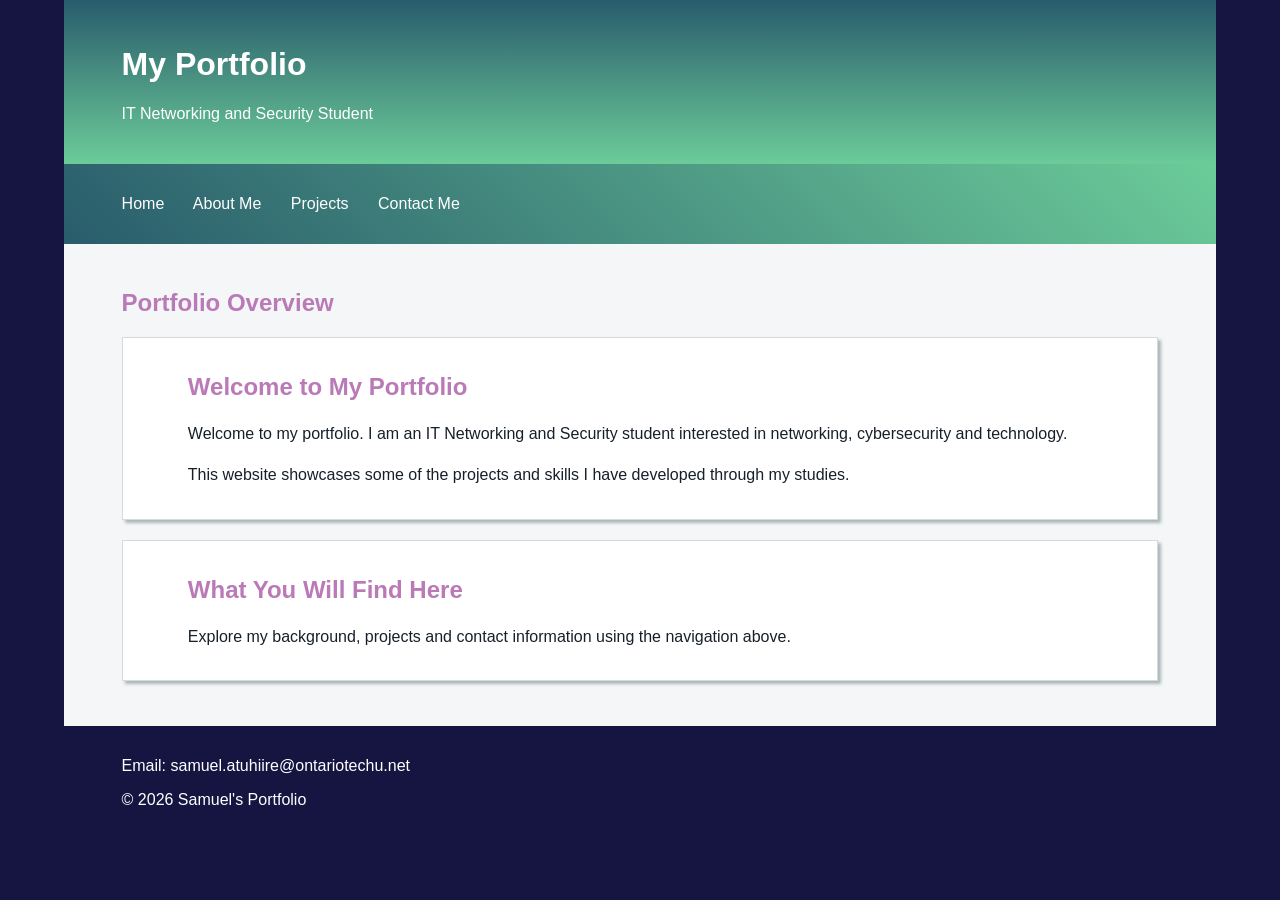
<file: index.html>
<!DOCTYPE HTML>
<html>

<head>
<meta charset="UTF-8">
<title>My Portfolio</title>
<meta name="viewport" content="width=device-width">

<link href="full.css" rel="stylesheet" type="text/css"
media="only screen and (min-width:960px)">

<link href="tablet.css" rel="stylesheet" type="text/css"
media="only screen and (min-width:481px) and (max-width:960px)">

<link href="phone.css" rel="stylesheet" type="text/css"
media="only screen and (max-width:480px)">
</head>

<body>

<div id="wrapper">

<header>
<h1>My Portfolio</h1>
<p>IT Networking and Security Student</p>
</header>

<nav>
<p>
<a href="index.html">Home</a>
<a href="about.html">About Me</a>
<a href="projects.html">Projects</a>
<a href="contact.html">Contact Me</a>
</p>
</nav>

<article>
<h2>Portfolio Overview</h2>
<section>
<h2>Welcome to My Portfolio</h2>

<p>
Welcome to my portfolio. I am an IT Networking and Security student
interested in networking, cybersecurity and technology.
</p>

<p>
This website showcases some of the projects and skills I have developed
through my studies.
</p>
</section>

<section>
<h2>What You Will Find Here</h2>

<p>
Explore my background, projects and contact information using the
navigation above.
</p>
</section>

</article>

<footer>
<p>Email: samuel.atuhiire@ontariotechu.net</p>
<p>© 2026 Samuel's Portfolio</p>
</footer>

</div>

</body>
</html>
</file>
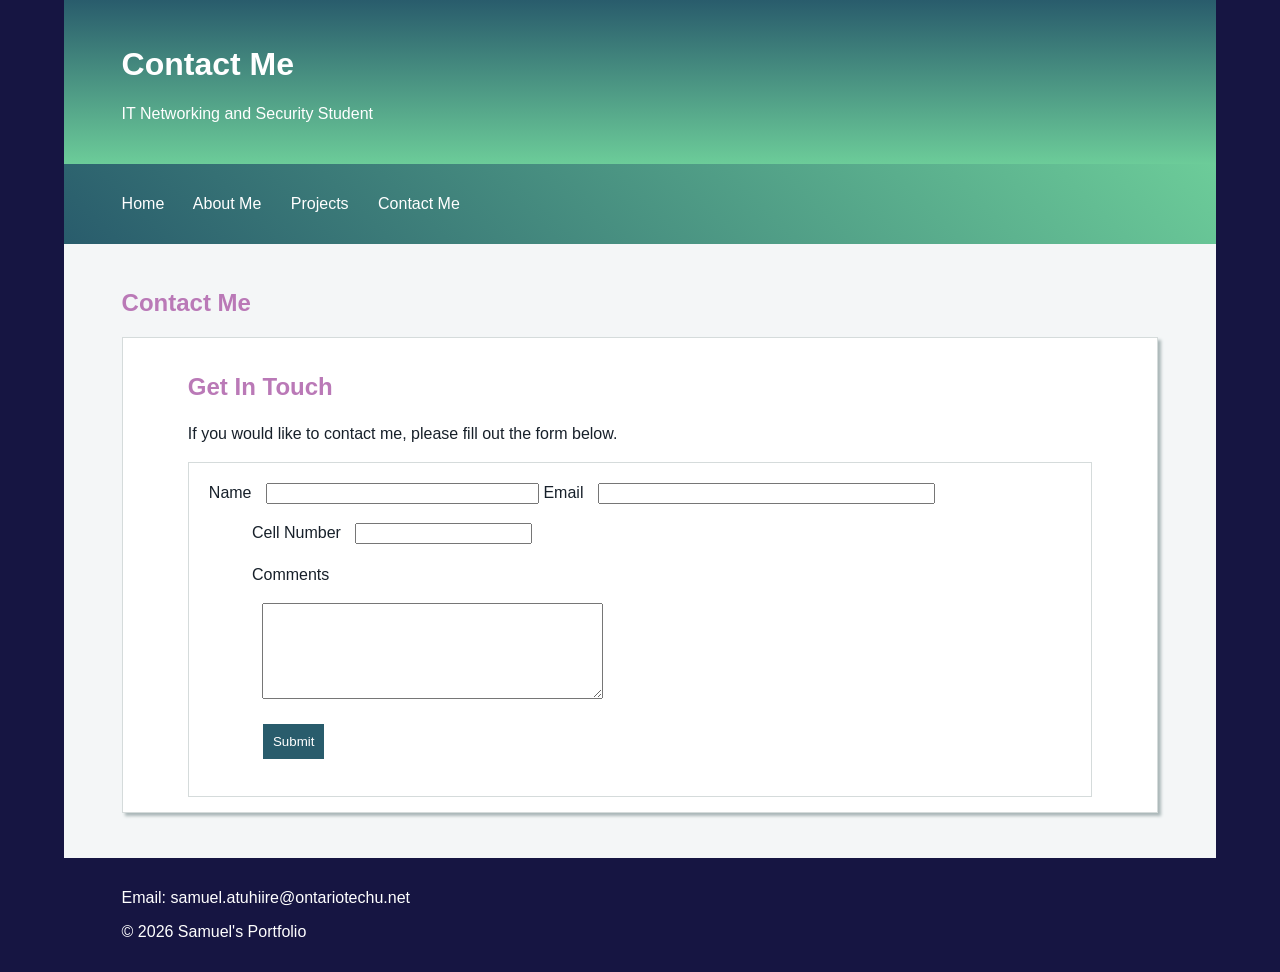
<file: contact.html>
<!DOCTYPE HTML>
<html>

<head>
<meta charset="UTF-8">
<title>Contact Me</title>
<meta name="viewport" content="width=device-width">

<link href="full.css" rel="stylesheet" type="text/css"
media="only screen and (min-width:960px)">

<link href="tablet.css" rel="stylesheet" type="text/css"
media="only screen and (min-width:481px) and (max-width:960px)">

<link href="phone.css" rel="stylesheet" type="text/css"
media="only screen and (max-width:480px)">
</head>

<body>

<div id="wrapper">

<header>
<h1>Contact Me</h1>
<p>IT Networking and Security Student</p>
</header>

<nav>
<p>
<a href="index.html">Home</a>
<a href="about.html">About Me</a>
<a href="projects.html">Projects</a>
<a href="contact.html">Contact Me</a>
</p>
</nav>

<article>
<h2>Contact Me</h2>
<section>
<h2>Get In Touch</h2>

<p>
If you would like to contact me, please fill out the form below.
</p>

<form action="mailto:samuel.atuhiire@ontariotechu.net" method="post"
enctype="text/plain" name="form">

<label for="name">Name</label>
<input type="text" name="name" id="name" size="32" required>

<label for="email">Email</label>
<input type="email" name="email" id="email" size="40" required>

<p>
<label for="phone">Cell Number</label>
<input type="tel" name="phone" id="phone" size="20" required>
</p>

<p>
<label for="comments">Comments</label>
</p>

<p>
<textarea name="comments" id="comments" rows="6" cols="40"></textarea>
</p>

<p>
<input type="submit" value="Submit">
</p>

</form>

</section>

</article>

<footer>
<p>Email: samuel.atuhiire@ontariotechu.net</p>
<p>© 2026 Samuel's Portfolio</p>
</footer>

</div>

</body>
</html>
</file>
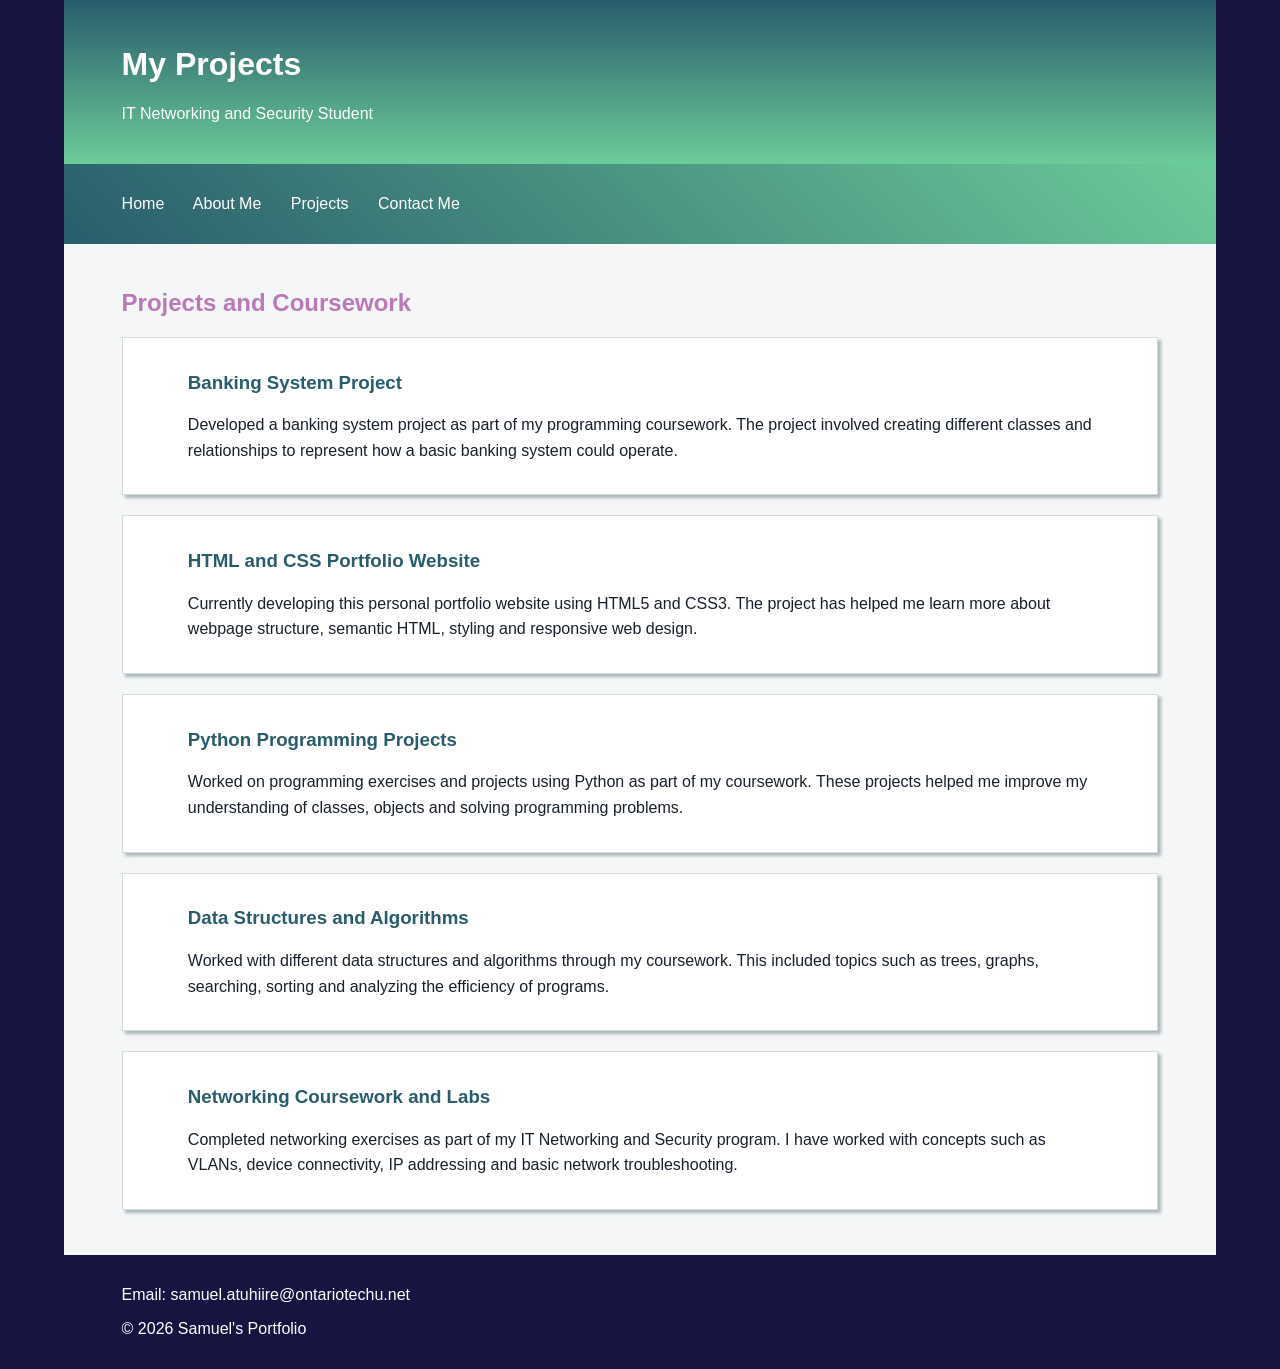
<file: projects.html>
<!DOCTYPE HTML>
<html>

<head>
<meta charset="UTF-8">
<title>Projects</title>
<meta name="viewport" content="width=device-width">

<link href="full.css" rel="stylesheet" type="text/css"
media="only screen and (min-width:960px)">

<link href="tablet.css" rel="stylesheet" type="text/css"
media="only screen and (min-width:481px) and (max-width:960px)">

<link href="phone.css" rel="stylesheet" type="text/css"
media="only screen and (max-width:480px)">
</head>

<body>

<div id="wrapper">

<header>
<h1>My Projects</h1>
<p>IT Networking and Security Student</p>
</header>

<nav>
<p>
<a href="index.html">Home</a>
<a href="about.html">About Me</a>
<a href="projects.html">Projects</a>
<a href="contact.html">Contact Me</a>
</p>
</nav>

<article>

<h2>Projects and Coursework</h2>

<section>
<h3>Banking System Project</h3>

<p>
Developed a banking system project as part of my programming coursework.
The project involved creating different classes and relationships to
represent how a basic banking system could operate.
</p>
</section>

<section>
<h3>HTML and CSS Portfolio Website</h3>

<p>
Currently developing this personal portfolio website using HTML5 and
CSS3. The project has helped me learn more about webpage structure,
semantic HTML, styling and responsive web design.
</p>
</section>

<section>
<h3>Python Programming Projects</h3>

<p>
Worked on programming exercises and projects using Python as part of
my coursework. These projects helped me improve my understanding of
classes, objects and solving programming problems.
</p>
</section>

<section>
<h3>Data Structures and Algorithms</h3>

<p>
Worked with different data structures and algorithms through my
coursework. This included topics such as trees, graphs, searching,
sorting and analyzing the efficiency of programs.
</p>
</section>

<section>
<h3>Networking Coursework and Labs</h3>

<p>
Completed networking exercises as part of my IT Networking and Security
program. I have worked with concepts such as VLANs, device connectivity,
IP addressing and basic network troubleshooting.
</p>
</section>

</article>

<footer>
<p>Email: samuel.atuhiire@ontariotechu.net</p>
<p>© 2026 Samuel's Portfolio</p>
</footer>

</div>

</body>
</html>
</file>
<file: full.css>
@charset "UTF-8";

/* Main page styles */

body {
background-color: #161542;
font-family: Verdana, Geneva, Arial, sans-serif;
padding: 0px;
margin: 0px;
color: #17202A;
}

#wrapper {
width: 90%;
margin-left: auto;
margin-right: auto;
background-color: #F4F6F7;
}

header {
background-color: #295C6C;
background: linear-gradient(to bottom, #295C6C 0%, #6CCC99 100%);
color: white;
padding-top: 25px;
padding-bottom: 25px;
}

header h1 {
margin-left: 5%;
}

header p {
margin-left: 5%;
}

nav {
background-color: #161542;
background: linear-gradient(45deg, #295C6C 0%, #6CCC99 100%);
padding-top: 15px;
padding-bottom: 15px;
}

nav p {
margin-left: 5%;
}

nav a {
color: white;
text-decoration: none;
margin-right: 25px;
}

nav a:hover {
color: #FFDA85;
}

article {
padding-top: 25px;
padding-bottom: 25px;
}

article h2 {
margin-left: 5%;
color: #BA79B7;
}

article h3 {
margin-left: 5%;
color: #295C6C;
}

article p {
margin-left: 5%;
margin-right: 5%;
line-height: 1.6;
}

section {
background-color: white;
margin: 20px 5%;
padding: 15px;
border: 1px #D5DBDB solid;
box-shadow: 3px 3px 3px #AAB7B8;
}

img {
width: 40%;
height: auto;
margin-left: 5%;
}

video {
width: 60%;
margin-left: 5%;
background-color: #161542;
border: 3px #6CCC99 solid;
box-shadow: 5px 5px 3px #BA79B7;
}

form {
margin-left: 5%;
margin-right: 5%;
background-color: white;
padding: 20px;
border: 1px #D5DBDB solid;
}

input {
margin-left: 10px;
}

textarea {
margin-left: 10px;
}

input[type="submit"] {
background-color: #295C6C;
color: white;
padding: 10px;
border: 1px white solid;
}

footer {
background-color: #161542;
color: white;
padding-top: 15px;
padding-bottom: 15px;
}

footer p {
margin-left: 5%;
}
</file>
<file: tablet.css>
@charset "UTF-8";

/* Tablet styles */

body {
background-color: #17202A;
font-family: Verdana, Geneva, Arial, sans-serif;
padding: 0px;
margin: 0px;
color: #17202A;
}

#wrapper {
width: 95%;
margin-left: auto;
margin-right: auto;
background-color: white;
}

header {
background-color: #154360;
color: white;
padding-top: 20px;
padding-bottom: 20px;
}

nav {
background-color: #1F618D;
padding-top: 15px;
padding-bottom: 15px;
}

nav a {
color: white;
text-decoration: none;
margin-right: 20px;
}

nav a:hover {
color: #85C1E9;
}

article {
padding-top: 20px;
padding-bottom: 20px;
}

section {
background-color: white;
margin: 15px 3%;
padding: 15px;
border: 1px #D5DBDB solid;
}

article p {
margin-left: 3%;
margin-right: 3%;
line-height: 1.6;
}

article h2 {
margin-left: 3%;
color: #154360;
}

article h3 {
margin-left: 3%;
color: #1F618D;
}

img {
width: 66%;
height: auto;
margin-left: 3%;
}

video {
width: 80%;
margin-left: 3%;
}

form {
margin-left: 3%;
margin-right: 3%;
background-color: white;
padding: 15px;
border: 1px #D5DBDB solid;
}

footer {
background-color: #154360;
color: white;
padding-top: 15px;
padding-bottom: 15px;
}

footer p {
margin-left: 3%;
}
</file>
<file: phone.css>
@charset "UTF-8";

/* Phone styles */

body {
background-color: #17202A;
font-family: Verdana, Geneva, Arial, sans-serif;
padding: 0px;
margin: 0px;
color: #17202A;
}

#wrapper {
width: 100%;
margin-left: auto;
margin-right: auto;
background-color: white;
}

header {
background-color: #154360;
color: white;
padding-top: 15px;
padding-bottom: 15px;
}

header h1 {
margin-left: 15px;
}

header p {
margin-left: 15px;
}

nav {
background-color: #1F618D;
padding-top: 10px;
padding-bottom: 10px;
}

nav p {
margin-left: 15px;
}

nav a {
color: white;
text-decoration: none;
margin-right: 15px;
}

nav a:hover {
color: #85C1E9;
}

article {
padding-top: 15px;
padding-bottom: 15px;
}

article h2 {
margin-left: 15px;
color: #154360;
}

article h3 {
margin-left: 15px;
color: #1F618D;
}

article p {
margin-left: 15px;
margin-right: 15px;
line-height: 1.6;
}

section {
background-color: white;
margin: 15px;
padding: 10px;
border: 1px #D5DBDB solid;
}

img {
width: 90%;
height: auto;
margin-left: 5%;
}

video {
width: 90%;
margin-left: 5%;
}

form {
margin-left: 15px;
margin-right: 15px;
background-color: white;
padding: 10px;
border: 1px #D5DBDB solid;
}

input {
margin-left: 0px;
}

textarea {
margin-left: 0px;
}

footer {
background-color: #154360;
color: white;
padding-top: 10px;
padding-bottom: 10px;
}

footer p {
margin-left: 15px;
}
</file>
